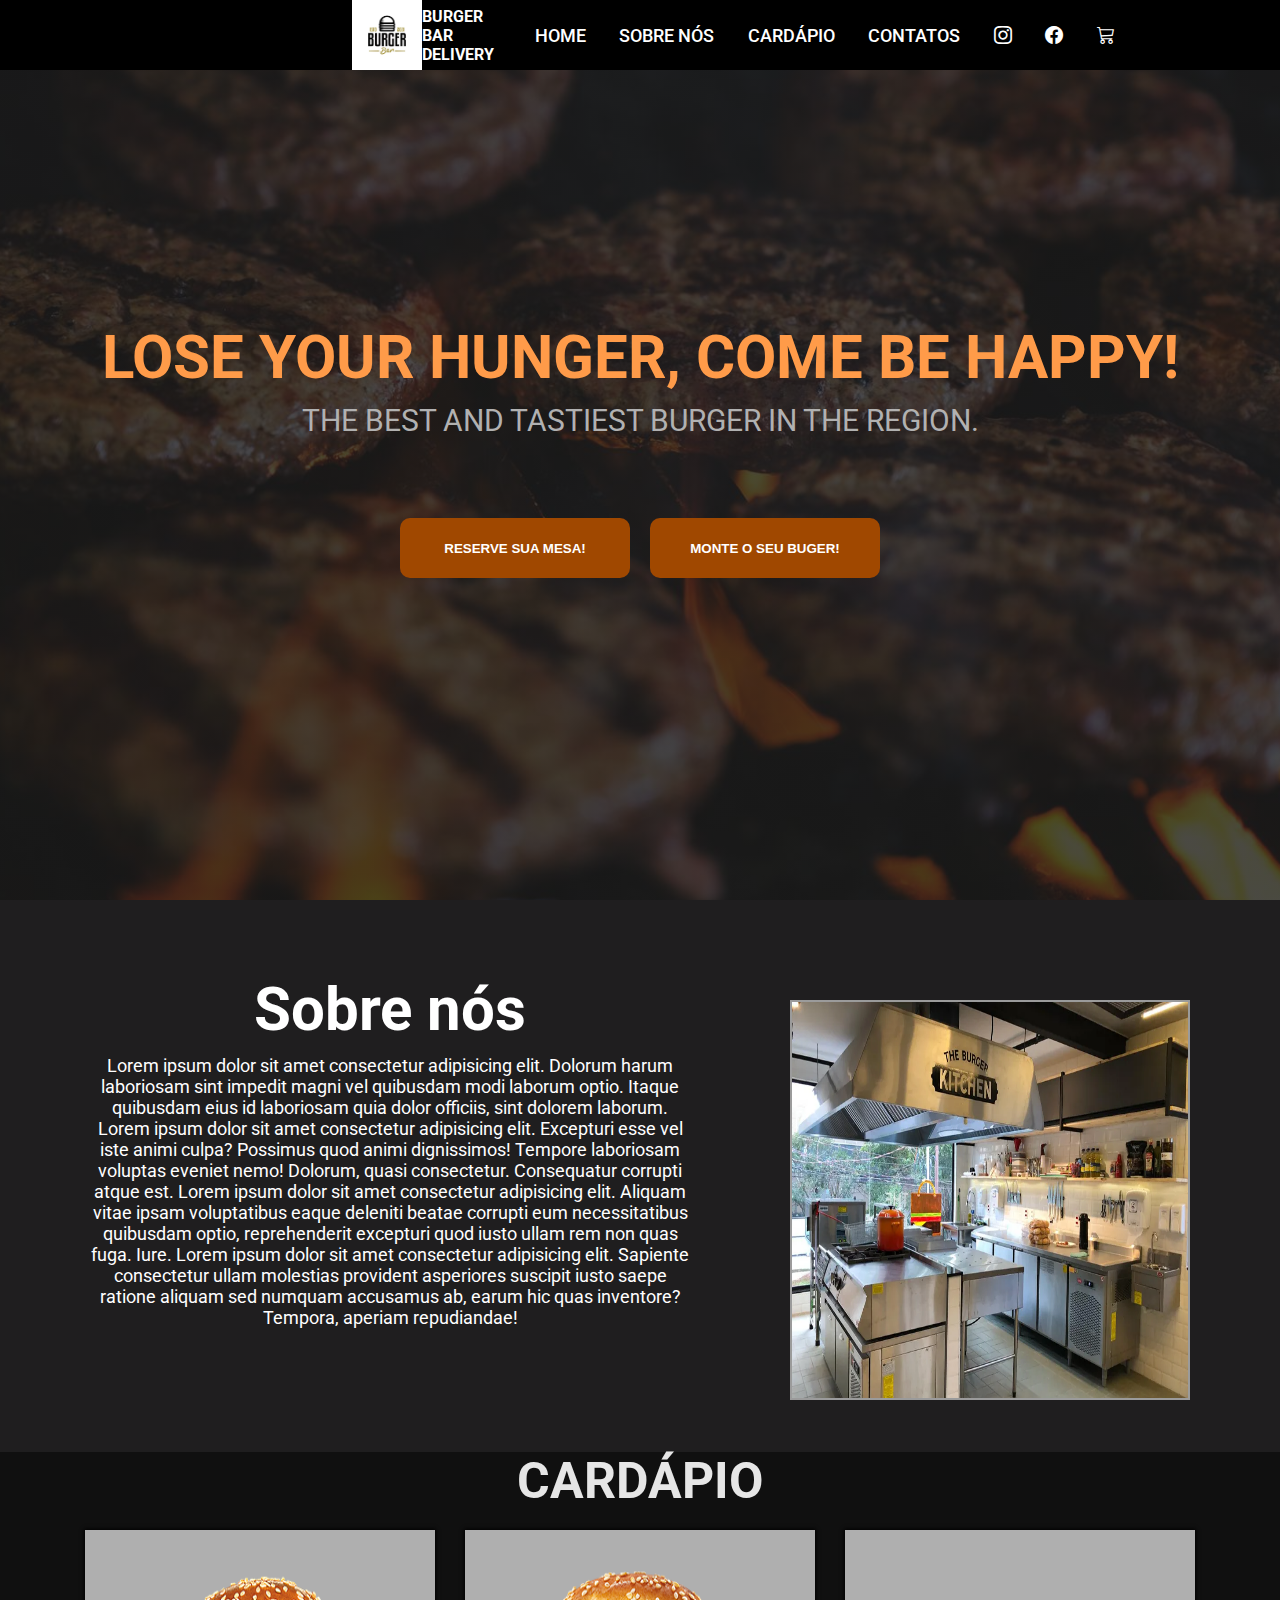
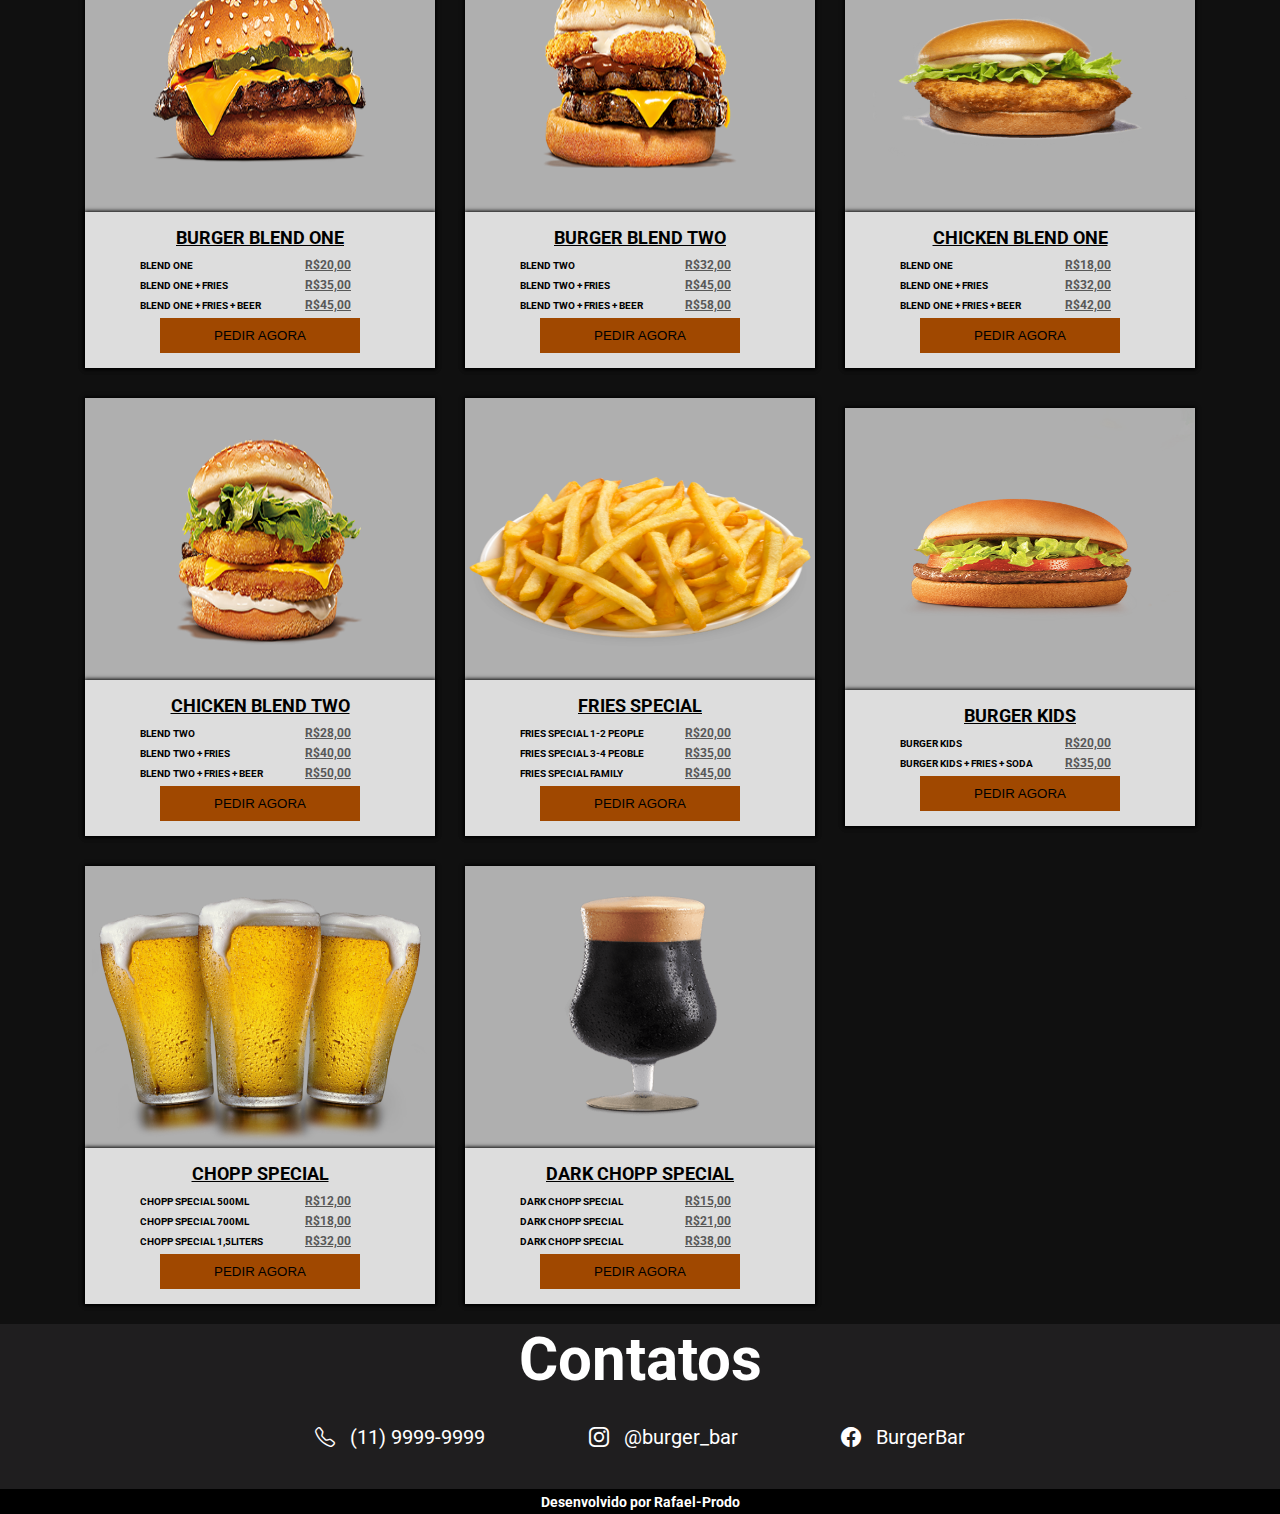
<file: index.html>
<!DOCTYPE html>
<html lang="pt-br">
<head>
    <meta charset="UTF-8">
    <meta name="viewport" content="width=device-width, initial-scale=1.0">
    <link rel="stylesheet" href="style.css">
    <link rel="stylesheet" href="https://cdn.jsdelivr.net/npm/bootstrap-icons@1.11.3/font/bootstrap-icons.min.css">
    <title>BURGER BAR</title>
</head>
<body>
    <header class="content">
        <div class="logo">
            <img src="./img/logo.png" alt="">
            <h3>BURGER BAR DELIVERY</h3>
        </div>
        <nav>
            <ul class="list-menu">
                <li><a href="#home">Home</a></li>
                <li><a href="#sobrenos">Sobre nós</a></li>
                <li><a href="#cardapio">Cardápio</a></li>
                <li><a href="#contatos">Contatos</a></li>
                <li><a href="#"><i class="bi bi-instagram"></i></a></li>
                <li><a href="#"><i class="bi bi-facebook"></i></a></li>
                <li><a href="#"><i class="bi bi-cart3"></i></a></li>
            </ul>
        </nav>

        <div class="menu-toggle">
            <div class="one"></div>
            <div class="two"></div>
            <div class="three"></div>
        </div>
    </header>

    <section class="first-section" id="home">
        <div class="conteudo-principal">
            <h1>Lose your hunger, come be happy!</h1>
            <h2>The best and tastiest burger in the region.</h2>
            <div class="btn">
                <button class="reservar">Reserve sua mesa!</button>
                <button class="montar">Monte o seu Buger!</button>
            </div>
        </div>
    </section>

    <section class="sobre-nos" id="sobrenos">
        <div class="main">
            <div class="contentsobre">
                <h2>Sobre nós</h2>
                <p>Lorem ipsum dolor sit amet consectetur adipisicing elit. Dolorum harum laboriosam sint impedit magni vel quibusdam modi laborum optio. Itaque quibusdam eius id laboriosam quia dolor officiis, sint dolorem laborum. Lorem ipsum dolor sit amet consectetur adipisicing elit. Excepturi esse vel iste animi culpa? Possimus quod animi dignissimos! Tempore laboriosam voluptas eveniet nemo! Dolorum, quasi consectetur. Consequatur corrupti atque est. Lorem ipsum dolor sit amet consectetur adipisicing elit. Aliquam vitae ipsam voluptatibus eaque deleniti beatae corrupti eum necessitatibus quibusdam optio, reprehenderit excepturi quod iusto ullam rem non quas fuga. Iure. Lorem ipsum dolor sit amet consectetur adipisicing elit. Sapiente consectetur ullam molestias provident asperiores suscipit iusto saepe ratione aliquam sed numquam accusamus ab, earum hic quas inventore? Tempora, aperiam repudiandae!</p>
            </div>
            <div class="img-cozinha">
                <img src="./img/kitchen.jpg" alt="">
            </div>
        </div>
    </section>

    <section class="cardapio" id="cardapio">
        <h2>Cardápio</h2>
        <div class="itens-cardapio">
            <div class="beef">
                <img src="./img/simples.png" alt="">
                <div class="info">
                    <h3>Burger Blend One</h3>
                    <h4>Blend One<span>R$20,00</span></h4>
                    <h4>Blend One + Fries<span>R$35,00</span></h4>
                    <h4>Blend One + Fries + Beer<span>R$45,00</span></h4>
                    <button class="pedir">Pedir agora</button>
                </div>
            </div>
            <div class="beef2">
                <img src="./img/duplo.png" alt="">
                <div class="info">
                    <h3>Burger Blend Two</h3>
                    <h4>Blend Two<span>R$32,00</span></h4>
                    <h4>Blend Two + Fries<span>R$45,00</span></h4>
                    <h4>Blend Two + Fries + Beer<span>R$58,00</span></h4>
                    <button class="pedir">Pedir agora</button>
                </div>
            </div>
            <div class="chicken">
                <img src="./img/chicken.png" alt="">
                <div class="info">
                    <h3>Chicken Blend One</h3>
                    <h4>Blend One<span>R$18,00</span></h4>
                    <h4>Blend One + Fries<span>R$32,00</span></h4>
                    <h4>Blend One + Fries + Beer<span>R$42,00</span></h4>
                    <button class="pedir">Pedir agora</button>
                </div>
            </div>
            <div class="chicken2">
                <img src="./img/chicken2.png" alt="">
                <div class="info">
                    <h3>Chicken Blend Two</h3>
                    <h4>Blend Two<span>R$28,00</span></h4>
                    <h4>Blend Two + Fries<span>R$40,00</span></h4>
                    <h4>Blend Two + Fries + Beer<span>R$50,00</span></h4>
                    <button class="pedir">Pedir agora</button>
                </div>
            </div>
            <div class="fries">
                <img src="./img/fries.png" alt="">
                <div class="info">
                    <h3>Fries Special</h3>
                    <h4>Fries Special 1-2 people<span>R$20,00</span></h4>
                    <h4>Fries Special 3-4 peoble<span>R$35,00</span></h4>
                    <h4>Fries Special family<span>R$45,00</span></h4>
                    <button class="pedir">Pedir agora</button>
                </div>
            </div>
            <div class="burgerkids">
                <img src="./img/burgerkids.png" alt="">
                <div class="info">
                    <h3>Burger Kids</h3>
                    <h4>Burger Kids<span>R$20,00</span></h4>
                    <h4>Burger Kids + Fries + Soda<span>R$35,00</span></h4>
                    <button class="pedir">Pedir agora</button>
                </div>
            </div>
            <div class="chopp">
                <img src="./img/chopp.png" alt="">
                <div class="info">
                    <h3>Chopp Special</h3>
                    <h4>Chopp Special 500ml<span>R$12,00</span></h4>
                    <h4>Chopp Special 700ml<span>R$18,00</span></h4>
                    <h4>Chopp Special 1,5liters<span>R$32,00</span></h4>
                    <button class="pedir">Pedir agora</button>
                </div>
            </div>
            <div class="chopp-escuro">
                <img src="./img/chopp-escuro.png" alt="">
                <div class="info">
                    <h3>Dark Chopp Special</h3>
                    <h4>Dark Chopp Special<span>R$15,00</span></h4>
                    <h4>Dark Chopp Special<span>R$21,00</span></h4>
                    <h4>Dark Chopp Special<span>R$38,00</span></h4>
                    <button class="pedir">Pedir agora</button>
                </div>
            </div>
        </div>
    </section>

    <section class="contatos" id="contatos">
        <h3>Contatos</h3>
        <div class="contatos-secao">
            <div>
                <i class="bi bi-telephone"></i>
                <span>(11) 9999-9999</span>
            </div>
            <div>
                <i class="bi bi-instagram"></i>
                <span>@burger_bar</span>
            </div>
            <div>
                <i class="bi bi-facebook"></i>
                <span>BurgerBar</span>
            </div>
        </div>
    </section>

    <footer>
        <h4>Desenvolvido por Rafael-Prodo</h4>
    </footer>

    <script src="./script.js"></script>

</body>
</html>
</file>
<file: style.css>
@import url('https://fonts.googleapis.com/css2?family=Roboto:wght@400;500;700;900&display=swap');

* {
    margin: 0;
    padding: 0;
    box-sizing: border-box;
    list-style: none;
    outline: none;
    border: none;
    text-decoration: none;
}

html {
    width: 100vw;
    height: 100vh;
    font-size: 62.5%;
    overflow-x: hidden;
    font-family: 'Roboto', sans-serif;
    scroll-behavior: smooth;
    background-color: #1f1e1f;
}

/* Menu */

.content {
    width: 100vw;
    height: 70px;
    display: flex;
    justify-content: space-around;
    align-items: center;
    background-color: black;
    position: fixed;
    padding-left: 30rem;
}

.logo {
    width: 70px;
    height: auto;
    cursor: pointer;
    display: flex;
    align-items: center;
}

.logo h3 {
    color: white;
    font-size: 1.6rem;
}

.logo img {
    width: 100%;
    height: 100%;
}

.content .list-menu {
    width: 600px;
    display: flex;
    align-items: center;
    justify-content: space-between;
}

.content .list-menu li a {
    padding: 3rem 1rem 2rem 1rem;
    color: white;
    font-size: 1.8rem;
    text-transform: uppercase;
    font-weight: 500;
    transition: all 200ms ease-in;
}

.content .list-menu li a:hover {
    background-color: #3333;
    border-bottom: 4px solid rgb(160, 72, 0);
    color: rgb(160, 72, 0);

}

/* first-section */

.first-section {
    height: 100vh;
    width: 100vw;
    background-image: linear-gradient(rgba(29, 29, 29, 0.8), rgba(29, 29, 29, 0.8)), url(./img/burger.jpg);
    background-position: center center;
    background-size: cover;
    background-repeat: no-repeat;
    background-position-y: 50px;
    display: flex;
    flex-direction: column;
    justify-content: center;
    align-items: center;
}

.first-section .conteudo-principal {
    display: flex;
    flex-direction: column;
    align-items: center;
    justify-content: center;
}

.first-section h1 {
    color: rgb(255, 155, 73);
    font-size: 6rem;
    text-transform: uppercase;
    margin-bottom: 1rem;
}

.first-section h2 {
    color: rgb(177, 177, 177);
    font-size: 3rem;
    font-weight: 400;
    text-transform: uppercase;
    margin-bottom: 3rem;
}

.btn button {
    width: 230px;
    height: 60px;
    cursor: pointer;
    text-transform: uppercase;
    background-color: rgb(160, 72, 0);
    border-radius: 10px;
    color: white;
    font-weight: 700;
    margin-top: 5rem;
    transition: all 400ms ease-in;
}

.btn button:hover {
    border: 1px solid rgb(160, 72, 0);
    background-color: transparent;
    color: rgb(160, 72, 0);
}

.btn {
    width: 480px;
    display: flex;
    justify-content: space-between;
}

/* Sobre nós */

.sobre-nos {
    background-color: #1f1e1f;
    width: 100%;
    padding-bottom: 5rem;
    color: white;
    display: flex;
    align-items: center;
    justify-content: center;
}

.sobre-nos img {
    width: 400px;
    height: 400px;
    margin-top: 10rem;
    margin-left: 10rem;
    border: 2px solid rgb(155, 155, 155);
}

.main {
    display: flex;
    justify-content: space-between;
}

.contentsobre {
    display: flex;
    flex-direction: column;
    align-items: center;
    justify-content: center;
}

.contentsobre h2 {
    font-size: 6rem;
    margin-bottom: 1rem;
}

.contentsobre p {
    text-align: center;
    font-size: 1.8rem;
    width: 600px;
}

/* Cardápio */

.cardapio {
    width: 100vw;
    display: flex;
    flex-direction: column;
    align-items: center;
    justify-content: center;
    background-color: rgba(12, 12, 12, 0.8);
    background-position: center center;
    background-repeat: no-repeat;
    background-size: cover;
}

.cardapio h2 {
    font-size: 5rem;
    color: #e6e6e6;
    text-transform: uppercase;
}

.itens-cardapio {
    width: 100%;
    margin-top: 2rem;
    margin-bottom: 2rem;
    display: grid;
    grid-template-columns: repeat(auto-fit, minmax(150px, 350px));
    justify-content: center;
    align-items: center;
    gap: 30px;
}

.itens-cardapio .info {
    background-color: rgb(221, 221, 221);
    border: none;
    display: flex;
    flex-direction: column;
    align-items: center;
    justify-content: center;
    padding: 1.5rem;
}

.itens-cardapio img {
    width: 100%;
    height: 280px;
}

.itens-cardapio .info h3 {
    font-size: 1.8rem;
    text-transform: uppercase;
    margin-bottom: 1rem;
    text-decoration: underline;
}

.itens-cardapio .info h4 {
    font-size: 1.0rem;
    text-transform: uppercase;
    margin-bottom: 0.6rem;
    display: grid;
    justify-content: center;
    align-items: center;
    grid-template-columns: 150px 150px;
    margin-left: 6rem;
}

.itens-cardapio .info h4 span {
    font-size: 1.2rem;
    color: #585858;
    margin-left: 1.5rem;
    text-decoration: underline;
}

.itens-cardapio div {
    background-color: #afafaf;
    box-shadow: 0px 0px 4px 1px;
}

.itens-cardapio .info .pedir {
    width: 200px;
    height: 35px;
    margin-top: 0.5;
    background-color: rgb(160, 72, 0);
    text-transform: uppercase;
    cursor: pointer;
    color: black;
    transition: all 200ms ease-in;
}

.itens-cardapio .info .pedir:hover {
    background-color: #5e5252;
    color: white;
}

/* Footer */

.contatos {
    width: 100%;
    background-color: #1f1e1f;
    display: flex;
    flex-direction: column;
    justify-content: center;
    align-items: center;
    font-size: 1.8rem;
    color: white;
    padding-bottom: 4rem;
}

.contatos h3 {
    font-size: 6rem;
    margin-bottom: 3rem;
}

.contatos-secao {
    width: 650px;
    display: flex;
    justify-content: space-between;
    font-size: 2rem;
}

.contatos-secao i {
    margin-right: 1rem;
}

.contatos-secao div {
    cursor: pointer;
    transition: all 200ms ease-in;
}

.contatos-secao div:hover {
    color: rgb(160, 72, 0);
}

footer {
    height: 25px;
    background-color: black;
    color: white;
    font-size: 1.4rem;
    align-items: center;
    justify-content: center;
    display: flex;
}

@media (max-width: 1200px) {
    .main {
        display: block;
    }

    .content {
        flex-direction: column;
        justify-content: center;
        align-items: center;
        height: 20%;
        padding-left: 0px;
    }

    .sobre-nos img {
        width: 600px;
        margin-left: -2px;
    }
}

@media (max-width: 992px) {
    html {
        font-size: 50%;
    }
}

@media (max-width: 768px) {
    html {
        font-size: 40%;
    }

    .content {
        display: flex;
        flex-direction: row;
        justify-content: space-between;
        padding: 0px 40px;
    }

    .content .list-menu {
        display: none;
    }

    .one,
    .two,
    .three {
        width: 80%;
        height: 2px;
        background-color: white;
        margin: 6px auto;
        transition: 0.5s;
    }

    .menu-toggle {
        width: 30px;
        height: 30px;
    }

    .content.on {
        position: fixed;
        top: 0;
        left: 0;
        bottom: 0;
        width: 100vw;
        height: 100vh;
        background-color: rgba(30, 31, 30, 0.8);
        z-index: 10;
        display: flex;
        justify-content: center;
        align-items: center;
    }

    .content.on .logo {
        display: none;
    }
    
    .content.on .menu-toggle {
        position: absolute;
        right: 40px;
        top: 20px;
    }

    .content.on .list-menu {
        display: block;
    }

    .content.on .list-menu li {
        display: flex;
        justify-content: center;
    }

    .content.on .list-menu li a {
        font-size: 2rem;
    }

    .content.on .menu-toggle .two {
        opacity: 0;
    }

    .content.on .menu-toggle .one {
        transform: rotate(45deg) translate(5px, -8px);
    }

    .content.on .menu-toggle .three {
        transform: rotate(-45deg) translate(20px, -6px);
    }

    .itens-cardapio {
        grid-template-columns: repeat(2, minmax(50px, 350px));
    }

    .itens-cardapio .info h4 {
        margin-left: 18rem;
    }

    .contatos-secao {
        display: block;
        text-align: center;
        font-size: 2rem;
    }

    .contatos-secao div {
        margin: 1rem;
    }
}

@media(max-width: 600px) {
    .conteudo-principal h1 {
        width: 500px;
        text-align: center;
        font-size: 4rem;
    }

    .conteudo-principal h2 {
        font-size: 2rem;
    }

    .itens-cardapio {
        grid-template-columns: repeat(auto-fit, minmax(50px, 350px));
    }

    .sobre-nos img {
        width: 400px;
        height: 250px;
        margin-left: 10px;
    }

    .sobre-nos p {
        text-align: center;
        width: 400px;
    }

    .contatos-secao {
        width: 300px;
    }
}

@media(max-width: 500px) {
    .btn {
        flex-direction: column;
        justify-content: center;
        align-items: center;
        width: 150px;
    }

    .btn button {
        font-size: 1.5rem;
        width: 100%;
    }

    .conteudo-principal h1 {
        width: 350px;
        font-size: 3rem;
        text-align: center;  
    }

    .conteudo-principal h2 {
        width: 200px;
        font-size: 2rem;
        text-align: center;
    }
}

@media (max-width: 395px) {
    .sobre-nos img {
        width: 250px;
        height: auto;
        margin-left: 10px;
    }

    .contentsobre p {
        text-align: center;
        width: 250px;
    }

    .itens-cardapio {
        width: 50%;
        justify-content: center;
        grid-template-columns: repeat(auto-fit, minmax(50px, 350px));
    }

    .itens-cardapio img {
        width: 100%;
        height: 150px;
    }

    .itens-cardapio div {
        display: flex;
        flex-direction: column;
        justify-content: center;
        align-items: center;
    }

    .itens-cardapio .info {
        width: 100%;
        height: 150px;
    }

    .itens-cardapio .info h4 {
        grid-template-columns: 93px 150px;
    }

    .itens-cardapio .info .pedir {
        width: 100%;
        font-size: 1.5rem;
    }
}
</file>
